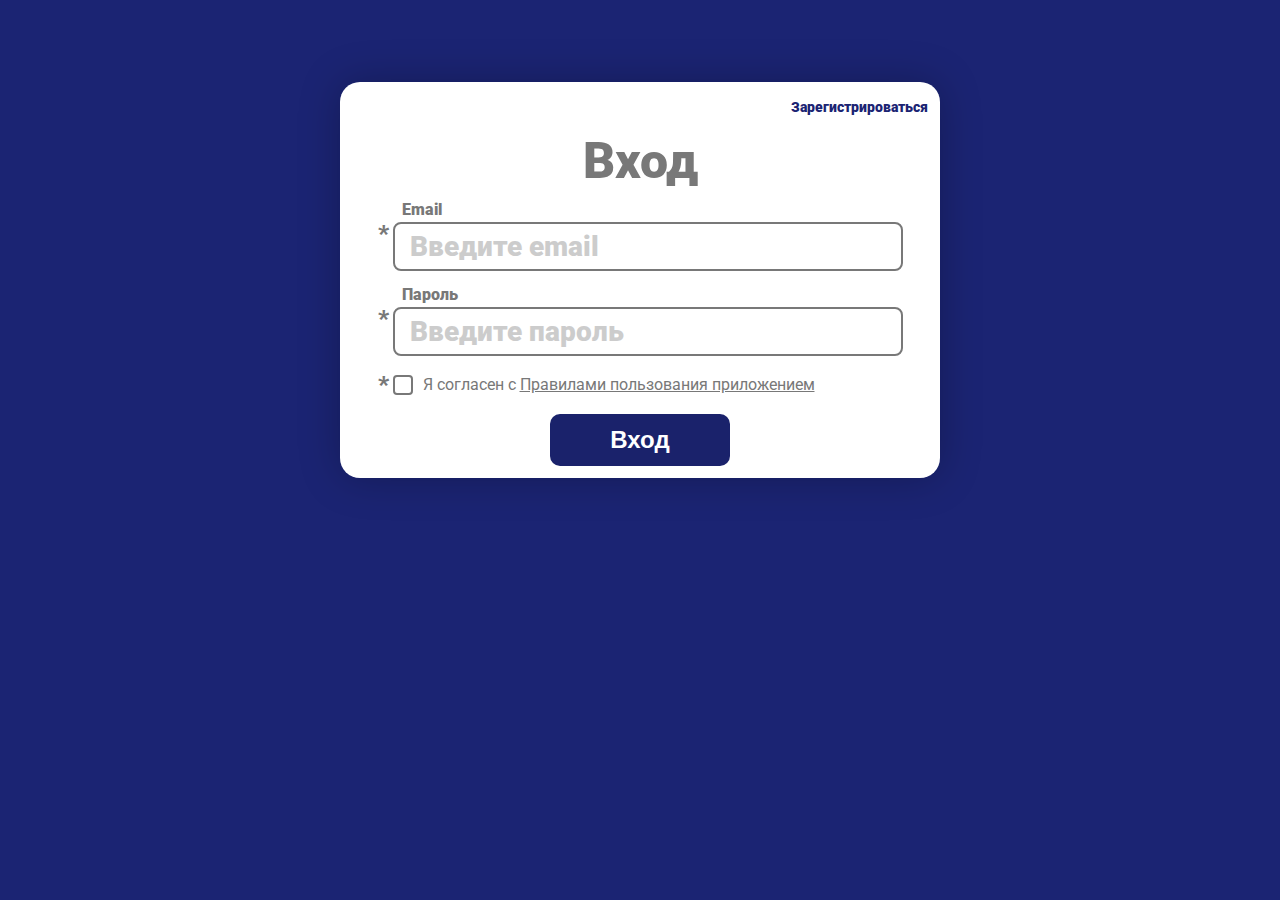
<file: index.html>
<!DOCTYPE html>
<html lang="en">
<head>
  <meta charset="UTF-8">
  <meta name="viewport" content="width=device-width, initial-scale=1.0">
  <title>Регистрация</title>
  <link rel="stylesheet" href="./css/style.css">
</head>
<body>
  <main class="main">
    <div class="container_form">
      <button class="container_form-buttonRegistr" id="registrButton">Зарегистрироваться</button>
      <button class="container_form-buttonAuth" id="authButton">Авторизоваться</button>
      <span  class=container_form-title id="title">Вход</span>

      <div class="container_form-inputEmail">
        <span  class="label">Email</span>
        <div class="inputEmail">
          <span  class="binding">*</span>
          <input type="text" class="email" placeholder="Введите email" id="email">
        </div>
      </div>

      <div class="container_form-inputEmailError">
        <span  class="labelError">Email</span>
        <div class="inputEmailError">
          <span  class="bindingError">*</span>
          <input type="text" class="emailError" placeholder="Введите email" id="emailError">
        </div>
        <span  class="error">Поле обязательно для заполнения</span>
        <span  class="errorValid">Email невалидный</span>
      </div>

      <div class="container_form-inputPassword">
        <span  class="label">Пароль</span>
        <div class="inputPassword">
          <span  class="binding">*</span>
          <input type="text" class="password" placeholder="Введите пароль" id="password">
        </div>
      </div>

      <div class="container_form-inputPasswordError">
        <span  class="labelError">Пароль</span>
        <div class="inputPasswordError">
          <span  class="bindingError">*</span>
          <input type="text" class="passwordError" placeholder="Введите пароль" id="passwordError">
        </div>
        <span  class="error">Поле обязательно для заполнения</span>
        <span  class="errorCount">Пароль должен содержать как минимум 8 символов</span>
      </div>

      <div class="container_form-inputСheckbox">
        <span  class="binding">*</span>
        <input type="checkbox" class="checkbox" id="agreement">
        <span class="form-label" id="checkboxLabel">Я согласен с <a href="#">Правилами пользования приложением</a></span>
      </div>

      <div class="container_form-inputСheckboxError">
        <div class="inputСheckboxError">
          <span  class="bindingError">*</span>
          <input type="checkbox" class="checkboxError" id="agreementError">
          <span class="form-labelError" id="checkboxLabel">Я согласен с <a href="#">Правилами пользования приложением</a></span>
        </div>
        
        <span  class="error">Поле обязательно для заполнения</span>
      </div>

      <button class="container_form-login" id="loginButton">Вход</button>
      <button class="container_form-registration" id="registration">Регистрация</button>
      <span  class="errorLogin">Неверные email или пароль.</span>
      
    </div>
  </main>

  <script src="./script.js"></script>

</body>
</html>
</file>
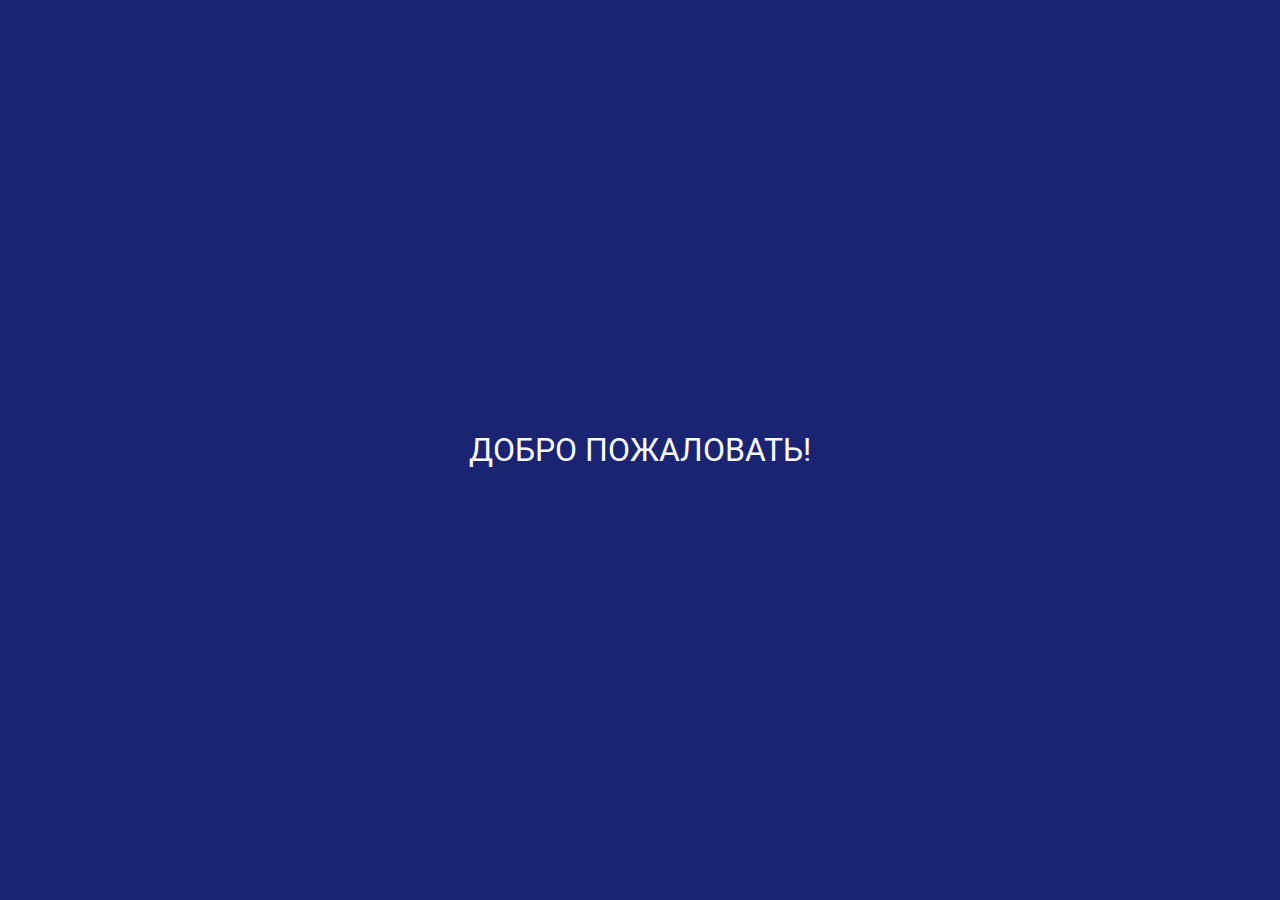
<file: page.html>
<!DOCTYPE html>
<html lang="en">
<head>
  <meta charset="UTF-8">
  <meta name="viewport" content="width=device-width, initial-scale=1.0">
  <title>Главная страница</title>
  <link rel="stylesheet" href="./css/style.css">
</head>
<body>
  <main class="main">
    <p>ДОБРО ПОЖАЛОВАТЬ!</p>
  </main>

</body>
</html>
</file>
<file: css/style.css>
@charset "UTF-8";
@import url("https://fonts.googleapis.com/css2?family=Roboto:ital,wght@0,100;0,300;0,400;0,500;0,700;0,900;1,100;1,300;1,400;1,500;1,700;1,900&display=swap");
@import url("https://fonts.googleapis.com/css2?family=Roboto:ital,wght@0,100;0,300;0,400;0,500;0,700;0,900;1,100;1,300;1,400;1,500;1,700;1,900&display=swap");
* {
  box-sizing: border-box;
}

html, body, div, span, applet, object, iframe,
h1, h2, h3, h4, h5, h6, p, blockquote, pre,
a, abbr, acronym, address, big, cite, code,
del, dfn, em, img, ins, kbd, q, s, samp,
small, strike, strong, sub, sup, tt, var,
b, u, i, center,
dl, dt, dd, ol, ul, li,
fieldset, form, label, legend,
table, caption, tbody, tfoot, thead, tr, th, td,
article, aside, canvas, details, embed,
figure, figcaption, footer, header, hgroup,
menu, nav, output, ruby, section, summary,
time, mark, audio, video {
  margin: 0;
  padding: 0;
  border: 0;
  font-size: 100%;
  font: inherit;
  vertical-align: baseline;
}

/* HTML5 display-role reset for older browsers */
article, aside, details, figcaption, figure,
footer, header, hgroup, menu, nav, section {
  display: block;
}

body {
  line-height: 1;
}

ol, ul {
  list-style: none;
}

blockquote, q {
  quotes: none;
}

blockquote:before, blockquote:after,
q:before, q:after {
  content: "";
  content: none;
}

table {
  border-collapse: collapse;
  border-spacing: 0;
}

a {
  text-decoration: none;
  color: #000000;
}

input, textarea {
  outline: none;
}

body {
  background-color: #1B2473;
}

.main {
  color: #ffffff;
  display: flex;
  justify-content: center;
  align-items: center;
  height: 100vh;
  font-family: "Roboto";
  font-size: 32px;
}

body {
  background-color: #1B2473;
}

.main {
  display: flex;
  justify-content: center;
}

.container_form {
  padding: 12px;
  display: flex;
  gap: 16px;
  flex-direction: column;
  align-items: center;
  box-shadow: 0px 0px 40px rgba(0, 0, 0, 0.25);
  width: 600px;
  height: auto;
  background-color: #ffffff;
  border-radius: 20px;
  position: absolute;
  top: 82px;
}
.container_form-buttonRegistr {
  padding: 0;
  text-align: right;
  width: 100%;
  height: 26px;
  color: #1B2473;
  border: none;
  background: none;
  font-family: "Roboto";
  font-weight: 900;
  font-size: 14px;
  cursor: pointer;
}
.container_form-buttonRegistr:hover {
  color: #6b72af;
}
.container_form-buttonAuth {
  display: none;
  padding: 0;
  text-align: right;
  width: 100%;
  height: 26px;
  color: #1B2473;
  border: none;
  background: none;
  font-family: "Roboto";
  font-weight: 900;
  font-size: 14px;
  cursor: pointer;
}
.container_form-buttonAuth:hover {
  color: #6b72af;
}
.container_form-title {
  color: #787878;
  font-family: "Roboto";
  font-weight: 900;
  font-size: 50px;
}
.container_form-inputEmail {
  display: flex;
  flex-direction: column;
  gap: 4px;
}
.container_form-inputEmail .label {
  font-family: "Roboto";
  padding-left: 24px;
  color: #787878;
  font-weight: 900;
  font-size: 16px;
}
.container_form-inputEmail .inputEmail {
  display: flex;
  justify-content: center;
  gap: 4px;
}
.container_form-inputEmail .inputEmail .binding {
  font-family: "Roboto";
  color: #787878;
  font-weight: 900;
  font-size: 24px;
}
.container_form-inputEmail .inputEmail .email {
  border: 2px solid #787878;
  color: #787878;
  border-radius: 8px;
  width: 510px;
  height: 49px;
  padding: 7px 15px;
  font-family: "Roboto";
  font-weight: 900;
  font-size: 28px;
}
.container_form-inputEmail .inputEmail .email::-moz-placeholder {
  color: #cccccc;
}
.container_form-inputEmail .inputEmail .email::placeholder {
  color: #cccccc;
}
.container_form-inputEmailError {
  display: flex;
  flex-direction: column;
  gap: 4px;
  display: none;
}
.container_form-inputEmailError .labelError {
  font-family: "Roboto";
  padding-left: 24px;
  color: #CB2424;
  font-weight: 900;
  font-size: 16px;
}
.container_form-inputEmailError .inputEmailError {
  display: flex;
  justify-content: center;
  gap: 4px;
}
.container_form-inputEmailError .inputEmailError .bindingError {
  font-family: "Roboto";
  color: #CB2424;
  font-weight: 900;
  font-size: 24px;
}
.container_form-inputEmailError .inputEmailError .emailError {
  border: 2px solid #CB2424;
  color: #787878;
  border-radius: 8px;
  width: 510px;
  height: 49px;
  padding: 7px 15px;
  font-family: "Roboto";
  font-weight: 900;
  font-size: 28px;
}
.container_form-inputEmailError .inputEmailError .emailError::-moz-placeholder {
  color: #cccccc;
}
.container_form-inputEmailError .inputEmailError .emailError::placeholder {
  color: #cccccc;
}
.container_form-inputEmailError .error {
  display: none;
  padding-left: 16px;
  color: #CB2424;
  font-family: "Roboto";
  font-weight: 500;
  font-size: 16px;
}
.container_form-inputEmailError .errorValid {
  display: none;
  padding-left: 16px;
  color: #CB2424;
  font-family: "Roboto";
  font-weight: 500;
  font-size: 16px;
}
.container_form-inputPassword {
  display: flex;
  flex-direction: column;
  gap: 4px;
}
.container_form-inputPassword .label {
  font-family: "Roboto";
  padding-left: 24px;
  color: #787878;
  font-weight: 900;
  font-size: 16px;
}
.container_form-inputPassword .inputPassword {
  display: flex;
  justify-content: center;
  gap: 4px;
}
.container_form-inputPassword .inputPassword .binding {
  font-family: "Roboto";
  color: #787878;
  font-weight: 900;
  font-size: 24px;
}
.container_form-inputPassword .inputPassword .password {
  border: 2px solid #787878;
  color: #787878;
  border-radius: 8px;
  width: 510px;
  height: 49px;
  padding: 7px 15px;
  font-family: "Roboto";
  font-weight: 900;
  font-size: 28px;
}
.container_form-inputPassword .inputPassword .password::-moz-placeholder {
  color: #cccccc;
}
.container_form-inputPassword .inputPassword .password::placeholder {
  color: #cccccc;
}
.container_form-inputPasswordError {
  display: flex;
  flex-direction: column;
  gap: 4px;
  display: none;
}
.container_form-inputPasswordError .labelError {
  font-family: "Roboto";
  padding-left: 24px;
  color: #CB2424;
  font-weight: 900;
  font-size: 16px;
}
.container_form-inputPasswordError .inputPasswordError {
  display: flex;
  justify-content: center;
  gap: 4px;
}
.container_form-inputPasswordError .inputPasswordError .bindingError {
  font-family: "Roboto";
  color: #CB2424;
  font-weight: 900;
  font-size: 24px;
}
.container_form-inputPasswordError .inputPasswordError .passwordError {
  border: 2px solid #CB2424;
  color: #787878;
  border-radius: 8px;
  width: 510px;
  height: 49px;
  padding: 7px 15px;
  font-family: "Roboto";
  font-weight: 900;
  font-size: 28px;
}
.container_form-inputPasswordError .inputPasswordError .passwordError::-moz-placeholder {
  color: #cccccc;
}
.container_form-inputPasswordError .inputPasswordError .passwordError::placeholder {
  color: #cccccc;
}
.container_form-inputPasswordError .error {
  padding-left: 16px;
  color: #CB2424;
  font-family: "Roboto";
  font-weight: 500;
  font-size: 16px;
}
.container_form-inputPasswordError .errorCount {
  display: none;
  padding-left: 16px;
  color: #CB2424;
  font-family: "Roboto";
  font-weight: 500;
  font-size: 16px;
}
.container_form-inputСheckbox {
  display: flex;
  flex-direction: row;
  align-items: center;
  width: 525px;
}
.container_form-inputСheckbox .binding {
  font-family: "Roboto";
  color: #787878;
  font-weight: 900;
  font-size: 24px;
}
.container_form-inputСheckbox .checkbox {
  width: 20px;
  height: 20px;
  margin-right: 10px;
  border: 2px solid #787878;
  border-radius: 4px;
  appearance: none;
  -webkit-appearance: none;
  -moz-appearance: none;
  cursor: pointer;
  position: relative;
}
.container_form-inputСheckbox .checkbox:checked {
  background-color: #1A226B;
  border: none;
}
.container_form-inputСheckbox .checkbox:checked::after {
  content: "";
  position: absolute;
  top: 50%;
  left: 50%;
  width: 5px;
  height: 10px;
  border: solid white;
  border-width: 0 2px 2px 0;
  transform: translate(-50%, -50%) rotate(45deg);
}
.container_form-inputСheckbox .form-label {
  font-family: "Roboto";
  font-size: 16px;
  color: #787878;
}
.container_form-inputСheckbox .form-label a {
  text-decoration: underline;
  color: #787878;
  cursor: pointer;
}
.container_form-inputСheckbox .form-label a:hover {
  color: #2400f0;
  text-decoration: underline;
}
.container_form-inputСheckboxError {
  display: flex;
  display: none;
  flex-direction: column;
  width: 525px;
}
.container_form-inputСheckboxError .inputСheckboxError {
  display: flex;
  flex-direction: row;
  align-items: center;
}
.container_form-inputСheckboxError .bindingError {
  font-family: "Roboto";
  color: #CB2424;
  font-weight: 900;
  font-size: 24px;
}
.container_form-inputСheckboxError .checkboxError {
  width: 20px;
  height: 20px;
  margin-right: 10px;
  border: 2px solid #CB2424;
  border-radius: 4px;
  appearance: none;
  -webkit-appearance: none;
  -moz-appearance: none;
  cursor: pointer;
  position: relative;
}
.container_form-inputСheckboxError .checkboxError:checked {
  background-color: #1A226B;
  border: none;
}
.container_form-inputСheckboxError .checkboxError:checked::after {
  content: "";
  position: absolute;
  top: 50%;
  left: 50%;
  width: 5px;
  height: 10px;
  border: solid white;
  border-width: 0 2px 2px 0;
  transform: translate(-50%, -50%) rotate(45deg);
}
.container_form-inputСheckboxError .form-labelError {
  font-family: "Roboto";
  font-size: 16px;
  color: #787878;
}
.container_form-inputСheckboxError .form-labelError a {
  text-decoration: underline;
  color: #787878;
  cursor: pointer;
}
.container_form-inputСheckboxError .form-labelError a:hover {
  color: #2400f0;
  text-decoration: underline;
}
.container_form-inputСheckboxError .error {
  padding-left: 16px;
  color: #CB2424;
  font-family: "Roboto";
  font-weight: 500;
  font-size: 16px;
}
.container_form-login {
  width: 180px;
  height: 52px;
  border-radius: 10px;
  border: none;
  color: #ffffff;
  background-color: #1A226B;
  font-weight: 700;
  font-size: 24px;
  cursor: pointer;
}
.container_form-login:hover {
  background-color: #6b72af;
}
.container_form-registration {
  display: none;
  width: 180px;
  height: 52px;
  border-radius: 10px;
  border: none;
  color: #ffffff;
  background-color: #1A226B;
  font-weight: 700;
  font-size: 24px;
  cursor: pointer;
}
.container_form-registration:hover {
  background-color: #6b72af;
}
.container_form .errorLogin {
  display: none;
  color: #CB2424;
  font-family: "Roboto";
  font-weight: 500;
  font-size: 16px;
}/*# sourceMappingURL=style.css.map */
</file>
